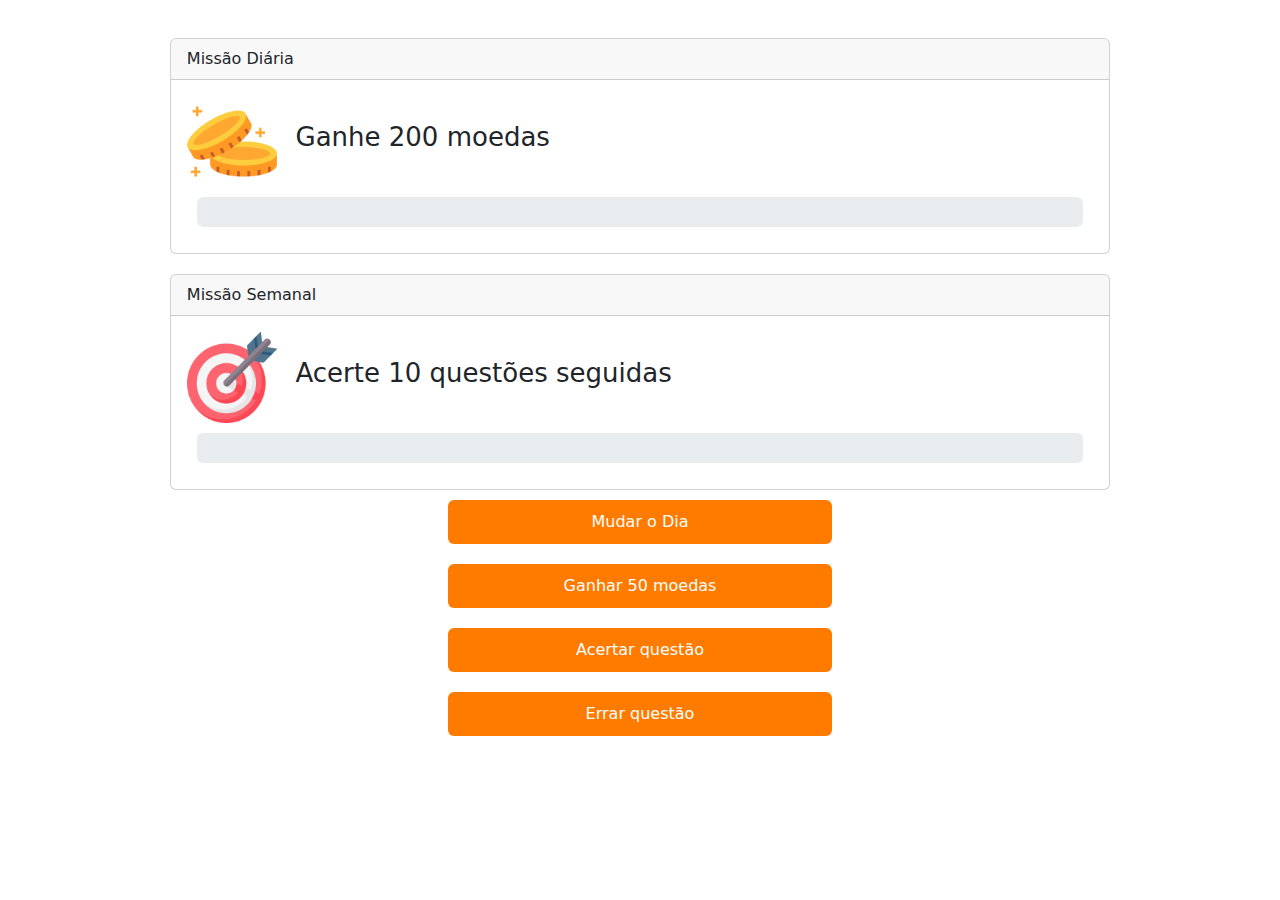
<file: index.html>
<!DOCTYPE html>
<html lang="en">
<head>
    <meta charset="UTF-8">
    <meta name="viewport" content="width=device-width, initial-scale=1.0">
    <title>Document</title>
    <link rel="stylesheet" href="style.css">
    <link href="https://cdn.jsdelivr.net/npm/bootstrap@5.3.3/dist/css/bootstrap.min.css" rel="stylesheet" integrity="sha384-QWTKZyjpPEjISv5WaRU9OFeRpok6YctnYmDr5pNlyT2bRjXh0JMhjY6hW+ALEwIH" crossorigin="anonymous">

</head>
<body>
    <div class="quest-contents-container">
      <!--As missões serão inseridas aqui-->
      <div class="card">
        <div class="card-header">
          Missão Diária
        </div>
        <div class="card-body">
            <div class="title-holder">
          <img src="/imgs/coin.png" class="img-fluid" alt="...">
          <h5 class="card-title">Ganhe 200 moedas</h5>
          </div>
          <div class="progress" role="progressbar" aria-label="Example 20px high" aria-valuenow="0" aria-valuemin="0" aria-valuemax="200" style="height: 30px" id="questProgressStructure1">
            <div class="progress-bar bg-danger" style="width: 0%" id="questProgressBar1">50/200</div>
          </div>
        </div>
      </div>
      <div class="card">
        <div class="card-header">
          Missão Semanal
        </div>
        <div class="card-body">
            <div class="title-holder">
          <img src="/imgs/target.png" class="img-fluid" alt="...">
          <h5 class="card-title">Acerte 10 questões seguidas</h5>
          </div>
          <div class="progress" role="progressbar" aria-label="Example 20px high" aria-valuenow="0" aria-valuemin="0" aria-valuemax="10" style="height: 30px" id="questProgressStructure2">
            <div class="progress-bar bg-warning" style="width: 0%" id="questProgressBar2">7/10</div>
          </div>
        </div>
      </div>
    </div>
    <div class="button-content-container">
    <div class="d-grid gap-2 col-6 mx-auto">
        <button class="btn btn-primary " type="button" id="changeDayBtn">Mudar o Dia</button>
      </div>
      <div class="d-grid gap-2 col-6 mx-auto">
        <button class="btn btn-primary " type="button" id="earnCoinsBtn">Ganhar 50 moedas</button>
      </div>
      <div class="d-grid gap-2 col-6 mx-auto">
        <button class="btn btn-primary " type="button" id="rightAns">Acertar questão</button>
      </div>
      <div class="d-grid gap-2 col-6 mx-auto">
        <button class="btn btn-primary " type="button" id="wrongAns">Errar questão</button>
      </div>
      </div>
  
   <script src="script.js"></script>
    <script src="https://cdn.jsdelivr.net/npm/bootstrap@5.3.3/dist/js/bootstrap.bundle.min.js" integrity="sha384-YvpcrYf0tY3lHB60NNkmXc5s9fDVZLESaAA55NDzOxhy9GkcIdslK1eN7N6jIeHz" crossorigin="anonymous"></script>
</body>
</html>
</file>
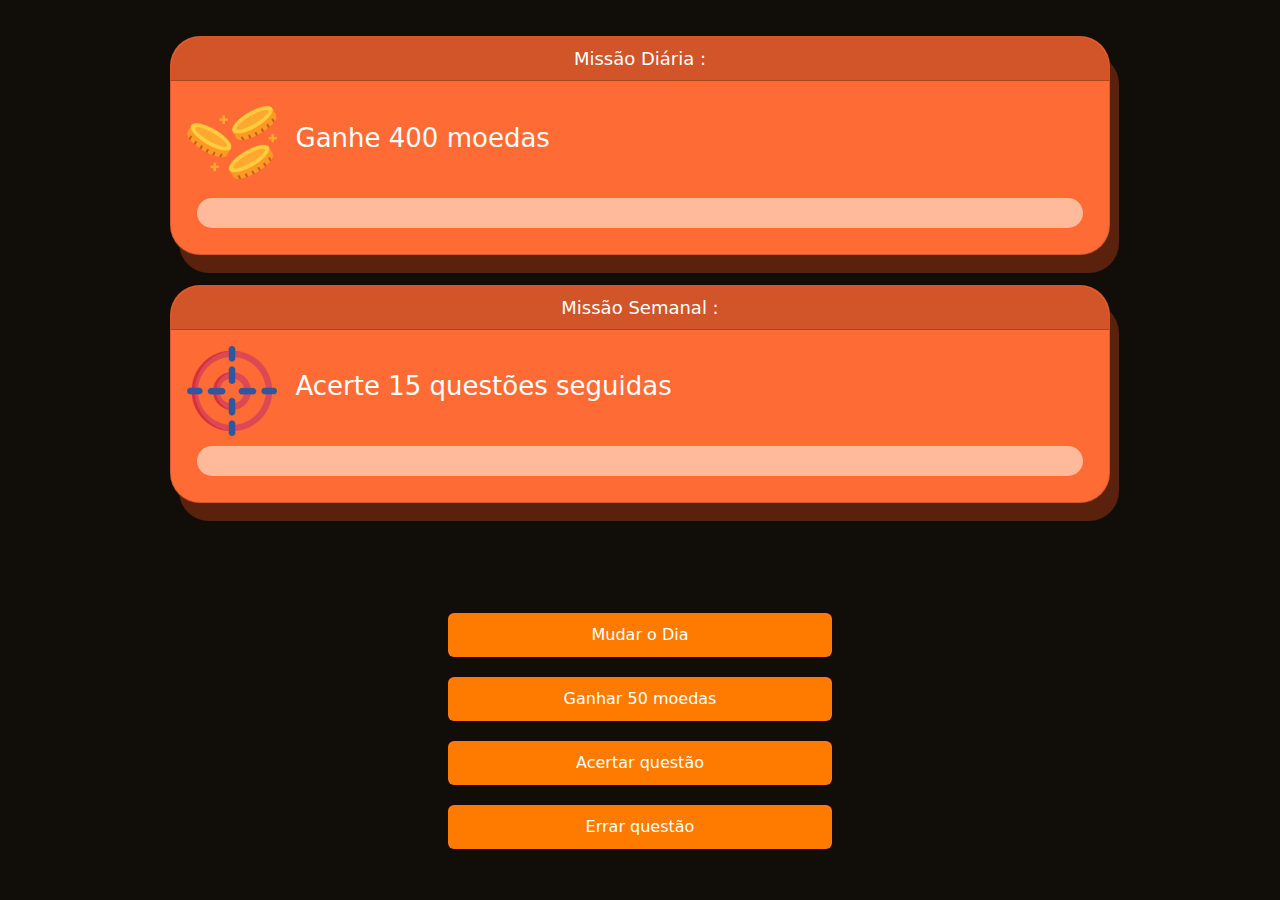
<file: functionality/index.html>
<!DOCTYPE html>
<html lang="en">
<head>
    <meta charset="UTF-8">
    <meta name="viewport" content="width=device-width, initial-scale=1.0">
    <title>Main</title>
    <link rel="stylesheet" href="style.css">
    <link href="https://cdn.jsdelivr.net/npm/bootstrap@5.3.3/dist/css/bootstrap.min.css" rel="stylesheet" integrity="sha384-QWTKZyjpPEjISv5WaRU9OFeRpok6YctnYmDr5pNlyT2bRjXh0JMhjY6hW+ALEwIH" crossorigin="anonymous">

</head>
<body>
  <div class="quests-container">
    <div class="quest1-contents-container" id="Q1">
      <!--As missões serão inseridas aqui-->
    </div>
    <div class="quest2-contents-container" id="Q2">
      <!--As missões serão inseridas aqui-->
    </div>
  </div>
    <div class="button-content-container">
    <div class="d-grid gap-2 col-6 mx-auto">
        <button class="btn btn-primary " type="button" id="changeDayBtn">Mudar o Dia</button>
      </div>
      <div class="d-grid gap-2 col-6 mx-auto">
        <button class="btn btn-primary " type="button" id="earnCoinsBtn">Ganhar 50 moedas</button>
      </div>
      <div class="d-grid gap-2 col-6 mx-auto">
        <button class="btn btn-primary " type="button" id="rightAns">Acertar questão</button>
      </div>
      <div class="d-grid gap-2 col-6 mx-auto">
        <button class="btn btn-primary " type="button" id="wrongAns">Errar questão</button>
      </div>
      </div>
  
   <script src="script.js"></script>
    <script src="https://cdn.jsdelivr.net/npm/bootstrap@5.3.3/dist/js/bootstrap.bundle.min.js" integrity="sha384-YvpcrYf0tY3lHB60NNkmXc5s9fDVZLESaAA55NDzOxhy9GkcIdslK1eN7N6jIeHz" crossorigin="anonymous"></script>
</body>
</html>
</file>
<file: style.css>
body {
    display: flex;
    flex-direction: column;
    align-items: center;
    justify-content: center;
}

.quest-contents-container {
    margin-top: 3%;
    display: flex;
    flex-direction: column;
    gap: 20px;
}

.progress { 
    margin: 10px;
}

.img-fluid {
    width: 10%;
}

.title-holder {
    display: flex;
    flex-direction: row;
    align-items: center;
    gap: 2vh;
}

.card-title {
    font-size: 26px;
}

.btn  {
    background-color: rgb(255, 123, 0) !important;
    border: none !important;
    padding: 10px !important;
}

.button-content-container {
    margin-top: 10px;
    display: flex;
    flex-direction: column;
    gap: 20px;
    width: 60%;
}
</file>
<file: functionality/style.css>
body {
    display: flex;
    flex-direction: column;
    align-items: center;
    justify-content: center;
    background-color: #110e0900 !important;

}

html {
    background-color: #110e09;
}

.quest-contents-container {
    margin-top: 3%;
    display: flex;
    flex-direction: column;
    gap: 20px;
}

.progress { 
    margin: 10px;
}

.img-fluid {
    width: 10%;
    max-width: 100;
}

.title-holder {
    display: flex;
    flex-direction: row;
    align-items: center;
    gap: 2vh;
}

.card-title {
    font-size: 26px;
}

.btn  {
    background-color: rgb(255, 123, 0) !important;
    border: none !important;
    padding: 10px !important;
}

.button-content-container {
    margin-top: 10px;
    display: flex;
    flex-direction: column;
    gap: 20px;
    width: 60%;
}

.title-holder-arthur {
    display: flex;
    flex-wrap: wrap;
    justify-content: space-between;
    flex-direction: row;
}

.img2 {
    width: 60%;
    max-width: 100%;
    max-height: 100%;
}


.checked-img-container {
    width: 7%;
    display: flex;
    flex-direction: column;
    align-items: center;
    gap: 0.5vh;
    border-radius: 10px;
    border: 2px solid rgb(33, 156, 33);
    border-style: dashed;
    padding: 6px;
    background-color: rgb(225, 255, 225);
}

span {
    width: 100%;
}

.quests-container {
    margin-top: 4vh;
    display: flex;
    flex-direction: column;
    gap: 30px;
    margin-bottom: 100px;
}

.card {
    color: white !important;
    background-color: #ff6b35 !important;
    border-radius: 30px !important;
    box-shadow: 1vh 2vh 0 #5a210c;
}

.card-header {
    text-align: center;
    font-weight: 500;
    font-size: large;
    border-top-left-radius: 30px !important;
    border-top-right-radius: 30px !important;
    background-color: #d15528 !important;
}

.progress {
    border-radius: 100px !important;
    background-color: #ffba9b !important;
}
</file>
